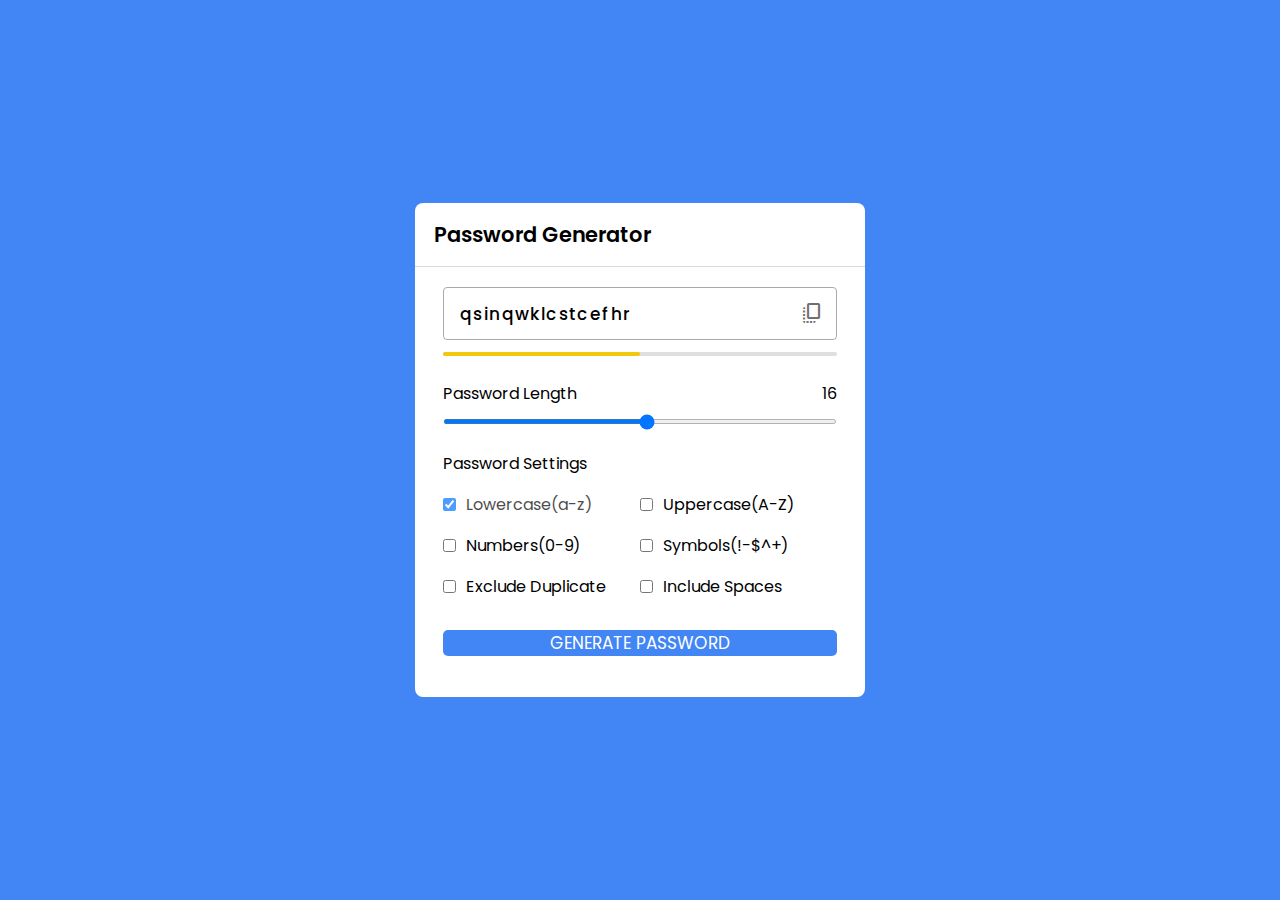
<file: index.html>
<!DOCTYPE html>
<html lang="en">
<head>
    <meta charset="UTF-8">
    <meta http-equiv="X-UA-Compatible" content="IE=edge">
    <meta name="viewport" content="width=device-width, initial-scale=1.0">
    <title>Password Generator</title>
    <link rel="stylesheet" href="style.css">
    <script src="script.js" defer></script>
    <!-- google fonts icon link  -->
    <link rel="stylesheet" href="https://fonts.googleapis.com/css2?family=Material+Symbols+Outlined:opsz,wght,FILL,GRAD@20..48,100..700,0..1,-50..200" />
</head>
<body>
    <div class="container">
        <h2>Password Generator</h2>
        <div class="wrapper">
            <div class="input-box">
                <input type="text" disabled>
                <span class="material-symbols-outlined">copy_all</span>
            </div>
            <div class="pass-indicator"></div>
            <div class="pass-length">
                <div class="details">
                    <label class="title">Password Length</label>
                    <span></span>
                </div>
                <input type="range" min="1" max="30" step="1">
            </div>
            <div class="pass-settings">
                <label for="" class="title">Password Settings</label>
                <ul class="options">
                    <li class="option">
                        <input type="checkbox" id="lowercase" checked>
                        <label for="lowercase">Lowercase(a-z)</label>
                    </li>
                    <li class="option">
                        <input type="checkbox" id="uppercase">
                        <label for="uppercase">Uppercase(A-Z)</label>
                    </li>
                    <li class="option">
                        <input type="checkbox" id="numbers">
                        <label for="numbers">Numbers(0-9)</label>
                    </li>
                    <li class="option">
                        <input type="checkbox" id="symbols">
                        <label for="symbols">Symbols(!-$^+)</label>
                    </li>
                    <li class="option">
                        <input type="checkbox" id="exc-duplicate">
                        <label for="exc-duplicate">Exclude Duplicate</label>
                    </li>
                    <li class="option">
                        <input type="checkbox" id="spaces">
                        <label for="spaces">Include Spaces</label>
                    </li>
                </ul>
            </div>
            <button class="generate-btn">Generate Password</button>
        </div>
    </div>
    
</body>
</html>
</file>
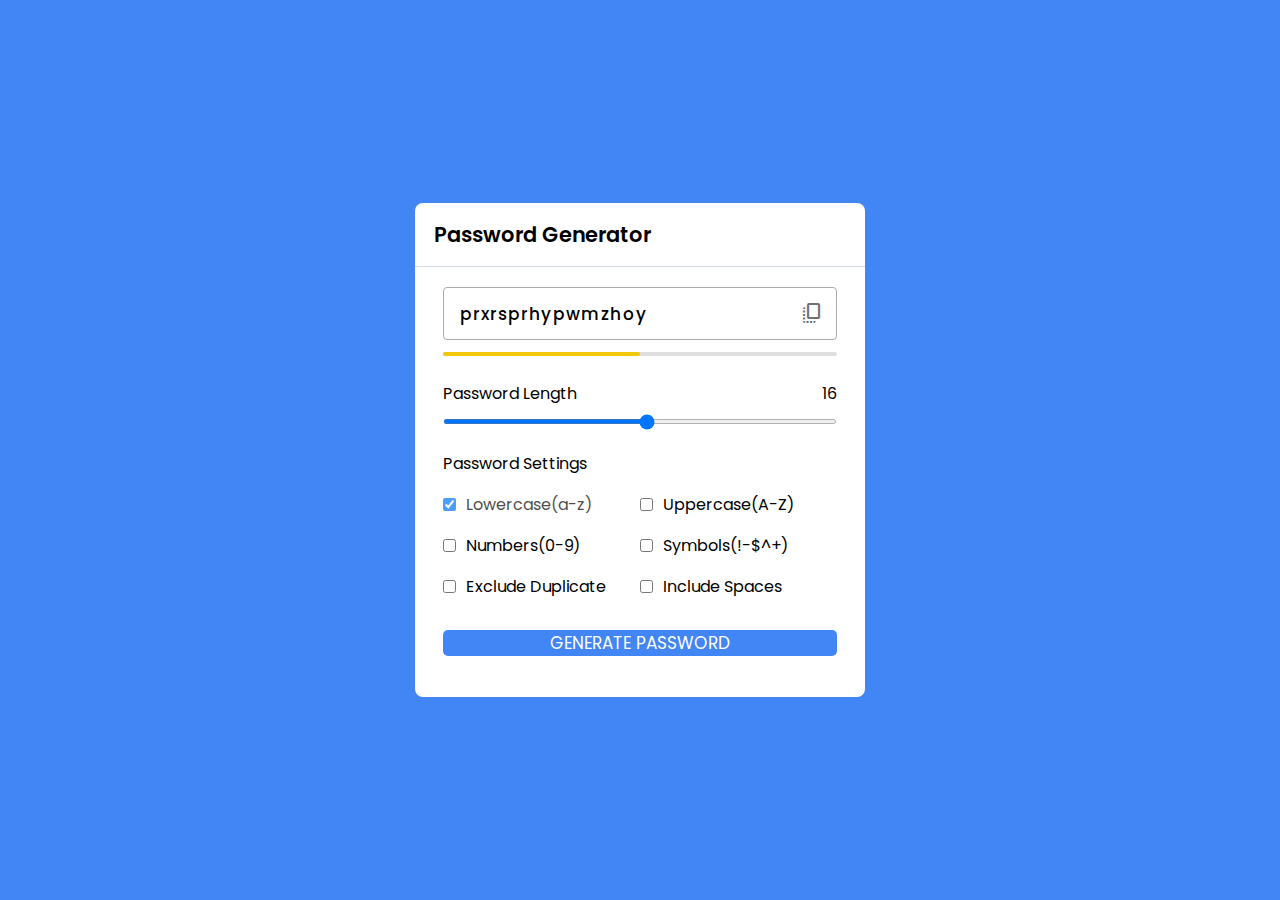
<file: password.html>
<!DOCTYPE html>
<html lang="en">
<head>
    <meta charset="UTF-8">
    <meta http-equiv="X-UA-Compatible" content="IE=edge">
    <meta name="viewport" content="width=device-width, initial-scale=1.0">
    <title>Password Generator</title>
    <link rel="stylesheet" href="style.css">
    <script src="script.js" defer></script>
    <!-- google fonts icon link  -->
    <link rel="stylesheet" href="https://fonts.googleapis.com/css2?family=Material+Symbols+Outlined:opsz,wght,FILL,GRAD@20..48,100..700,0..1,-50..200" />
</head>
<body>
    <div class="container">
        <h2>Password Generator</h2>
        <div class="wrapper">
            <div class="input-box">
                <input type="text" disabled>
                <span class="material-symbols-outlined">copy_all</span>
            </div>
            <div class="pass-indicator"></div>
            <div class="pass-length">
                <div class="details">
                    <label class="title">Password Length</label>
                    <span></span>
                </div>
                <input type="range" min="1" max="30" step="1">
            </div>
            <div class="pass-settings">
                <label for="" class="title">Password Settings</label>
                <ul class="options">
                    <li class="option">
                        <input type="checkbox" id="lowercase" checked>
                        <label for="lowercase">Lowercase(a-z)</label>
                    </li>
                    <li class="option">
                        <input type="checkbox" id="uppercase">
                        <label for="uppercase">Uppercase(A-Z)</label>
                    </li>
                    <li class="option">
                        <input type="checkbox" id="numbers">
                        <label for="numbers">Numbers(0-9)</label>
                    </li>
                    <li class="option">
                        <input type="checkbox" id="symbols">
                        <label for="symbols">Symbols(!-$^+)</label>
                    </li>
                    <li class="option">
                        <input type="checkbox" id="exc-duplicate">
                        <label for="exc-duplicate">Exclude Duplicate</label>
                    </li>
                    <li class="option">
                        <input type="checkbox" id="spaces">
                        <label for="spaces">Include Spaces</label>
                    </li>
                </ul>
            </div>
            <button class="generate-btn">Generate Password</button>
        </div>
    </div>
    
</body>
</html>
</file>
<file: style.css>
@import url('https://fonts.googleapis.com/css2?family=Courgette&family=Poppins:wght@100;400&display=swap');

*{
  margin: 0;
  padding: 0;
  box-sizing: border-box;
  font-family: 'Poppins', sans-serif; 
}

body{
    display:flex;
    align-items: center;
    justify-content: center;
    min-height: 100vh;
    background: #4285F4;
}

.container{
    width: 450px;
    background: #fff;
    border-radius: 8px;
}

.container h2{
    font-weight: 600;
    font-size: 1.31rem;
    padding:1rem 1.175rem;
    border-bottom: 1px solid #d4dbe5;
}
.wrapper{
    margin: 1.25rem 1.75rem;
}
.wrapper .input-box{
    position:relative;
}
.input-box input{
    width: 100%;
    height: 53px;
    color: #000;
    background:none;
    font-size: 1.06rem;
    font-weight: 500;
    border-radius: 4px;
    letter-spacing: 1.4px;
    border: 1px solid #aaa;
    padding: 0 2.85rem 0 1rem;
}

.input-box span{
    position: absolute;
    right: 13px;
    cursor:pointer;
    line-height: 53px;
    color: #707070;
}
.wrapper .pass-indicator{
    width: 100%;
    height: 4px;
    position:relative;
    background: #dfdfdf;
    margin-top: 0.75rem;
    border-radius: 25px;
}

.pass-indicator::before{
    position: absolute;
    content:"";
    height:100%;
    width: 50%;
    border-radius: inherit;
    transition: width 0.3s ease;
    background:#fff200;
}

.pass-indicator#weak::before{
    width:25%;
    background: #E64A4A;
}

.pass-indicator#medium::before{
    width:50%;
    background: #f1c80b;
}

.pass-indicator#strong::before{
    width:100%;
    background: #4285F4;
}

.wrapper .pass-length{
    margin: 1.56rem 0 1.25rem;
}
.pass-length .details{
    display:flex;
    justify-content: space-between;
}
.pass-length input{
    width: 100%;
    height: 5px
}
.pass-settings .options{
    display: flex;
    list-style: none;
    flex-wrap:wrap;
    margin-top: 1rem;
}

.pass-settings .options .option{
    display:flex;
    margin-bottom: 1rem;
    width: calc(100%/2);
}
.options .option:first-child{
    pointer-events: none;
}

.options .option:first-child{
    opacity: 0.7;
}


.options .option .input{
    height: 16px;
    width: 16px;
    cursor: pointer;
}

.options .option label{
    cursor:pointer;
    padding-left: 0.63rem;
}

.wrapper .generate-btn{
    width: 100%;
    color: #fff;
    border:none;
    outline:none;
    cursor:pointer;
    background: #4285F4;
    font-size: 1.06rem;
    border-radius: 5px;
    text-transform: uppercase;
    margin: 0.94rem 0 1.3rem;
}
</file>
